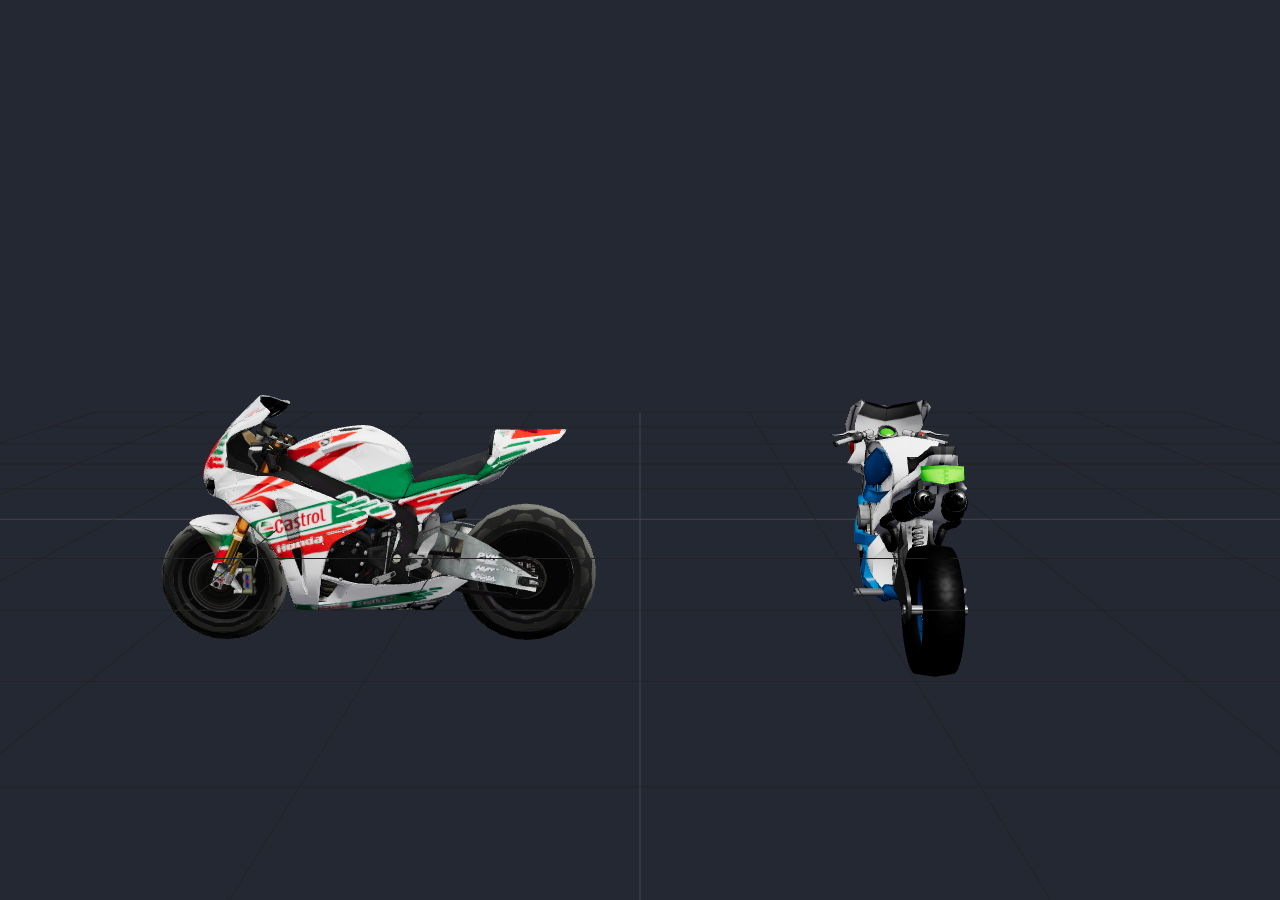
<file: inspect.html>
<!DOCTYPE html>
<html><head><meta charset="utf-8"><style>body{margin:0;background:#111}canvas{display:block}</style>
<script type="importmap">{"imports":{"three":"/vendor/three/three.module.js","three/addons/":"/vendor/three/addons/"}}</script>
</head><body><script type="module">
import * as THREE from 'three';
import {GLTFLoader} from 'three/addons/loaders/GLTFLoader.js';
const r=new THREE.WebGLRenderer({antialias:true});r.setSize(innerWidth,innerHeight);r.toneMapping=THREE.ACESFilmicToneMapping;r.toneMappingExposure=1.1;document.body.appendChild(r.domElement);
const s=new THREE.Scene();s.background=new THREE.Color(0x232833);
const c=new THREE.PerspectiveCamera(35,innerWidth/innerHeight,0.1,100);
s.add(new THREE.HemisphereLight(0xffffff,0x333344,2.5));const d=new THREE.DirectionalLight(0xffffff,3);d.position.set(4,8,6);s.add(d);
s.add(new THREE.GridHelper(10,10,0x444444,0x222222));
const loader=new GLTFLoader();
const urls=['/assets/models/sportbike.glb','/assets/models/sportbike2.glb'];
window.models=[];
for (let i=0;i<urls.length;i++){
 loader.load(urls[i],gl=>{ const sc=gl.scene; sc.updateMatrixWorld(true);
 const box=new THREE.Box3().setFromObject(sc), size=new THREE.Vector3(), ctr=new THREE.Vector3();box.getSize(size);box.getCenter(ctr);
 sc.position.sub(ctr); sc.position.x += i*3-1.5; s.add(sc);
 const info={url:urls[i],size:size.toArray()};
 info.meshes=[]; sc.traverse(o=>{if(o.isMesh){const bb=new THREE.Box3().setFromObject(o);const sz=new THREE.Vector3();bb.getSize(sz);const cc=new THREE.Vector3();bb.getCenter(cc);info.meshes.push({name:o.name,parent:o.parent.name,mat:o.material?.name,sz:sz.toArray().map(n=>+n.toFixed(2)),c:cc.toArray().map(n=>+n.toFixed(2)),col:o.material?.color?.getHexString()})}});
 window.models.push(info);
});
}
c.position.set(0,1.6,8);c.lookAt(0,0.4,0);
window.addEventListener('resize',()=>{c.aspect=innerWidth/innerHeight;c.updateProjectionMatrix();r.setSize(innerWidth,innerHeight)});
function loop(){requestAnimationFrame(loop);r.render(s,c);}loop();
</script></body></html>
</file>
